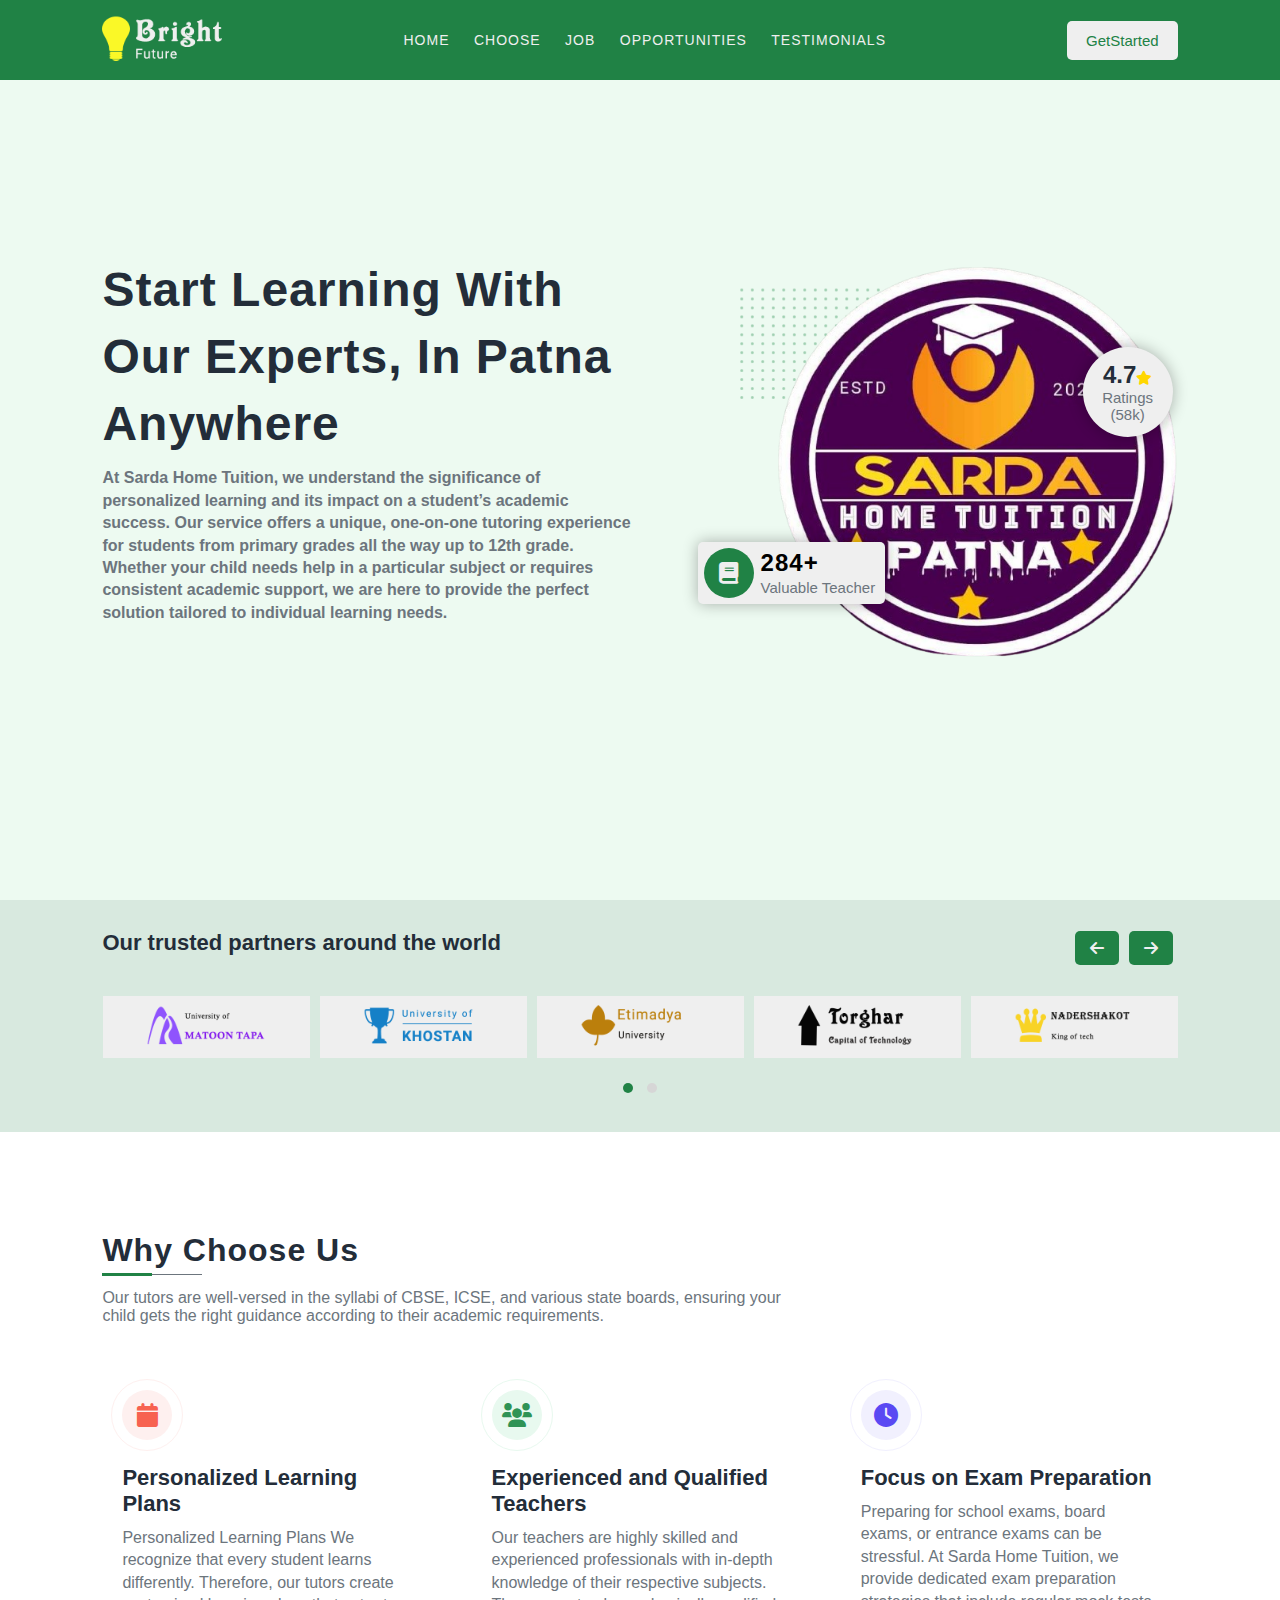
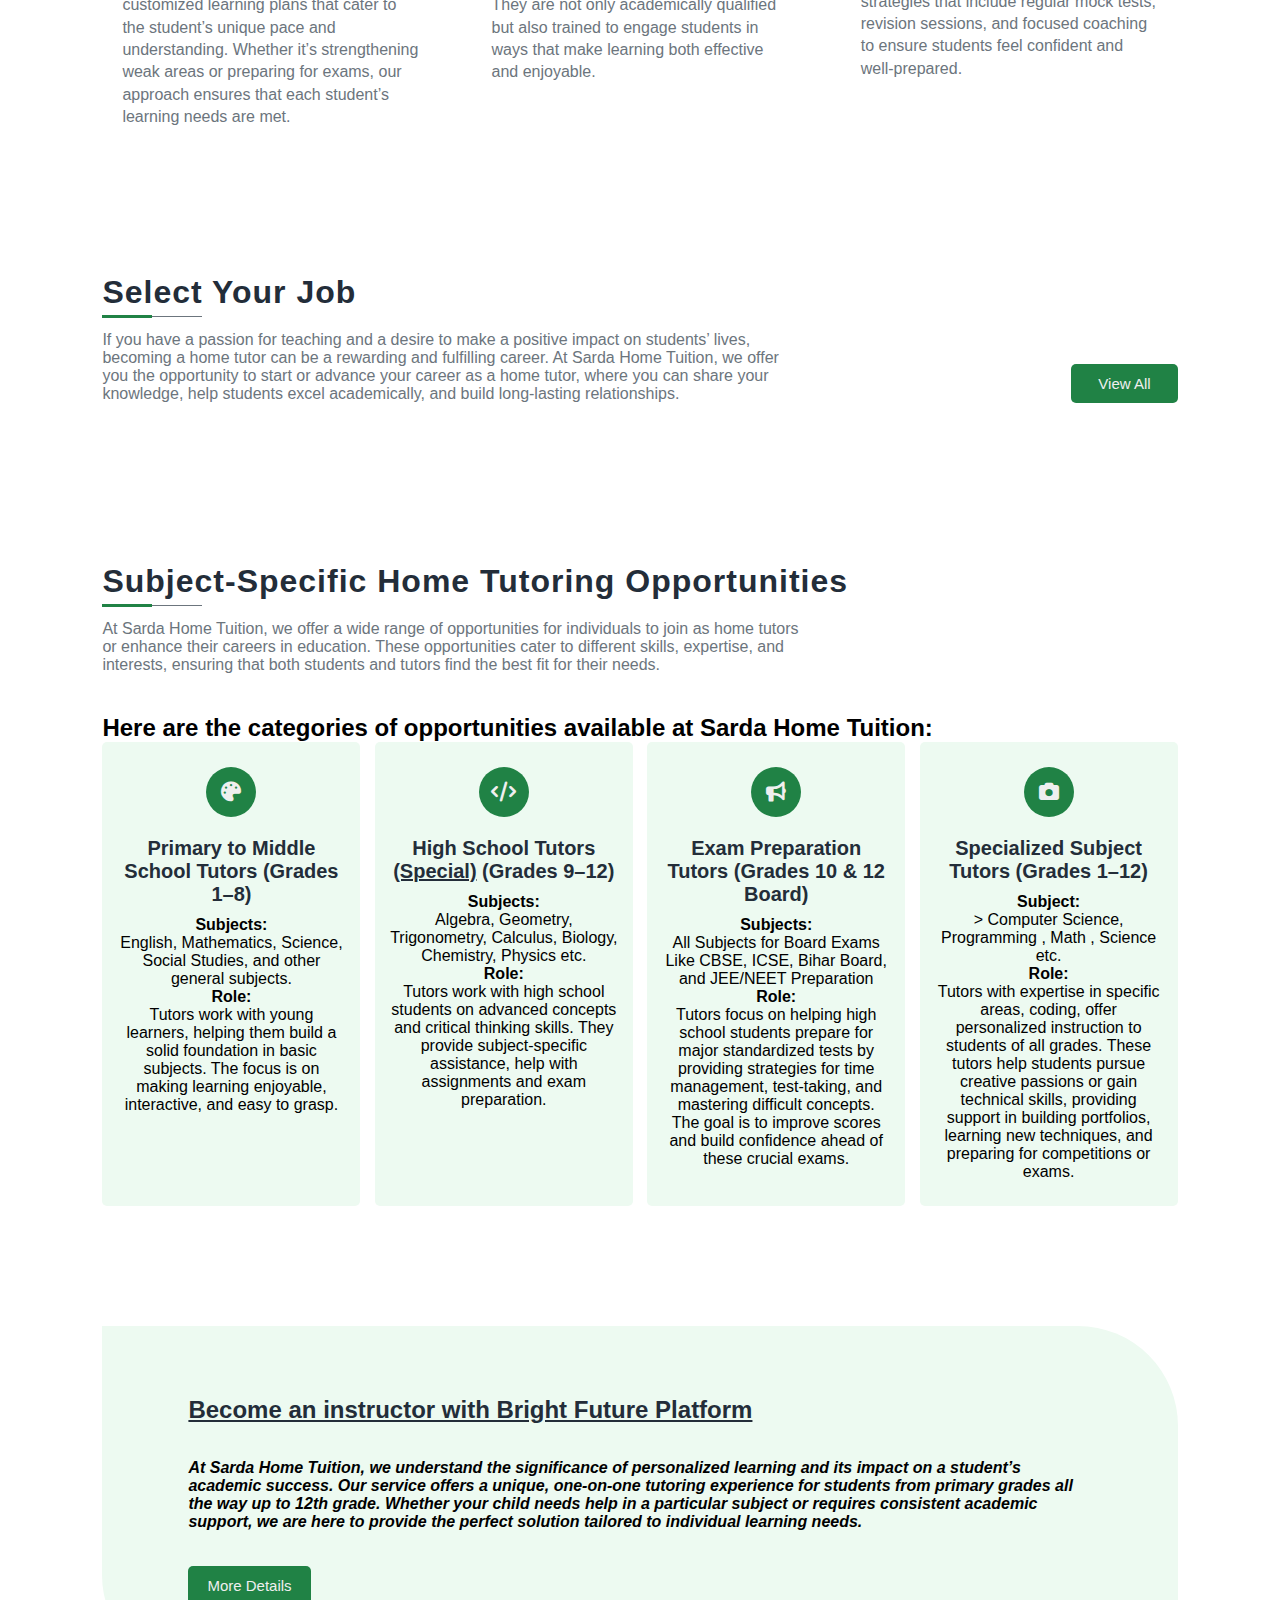
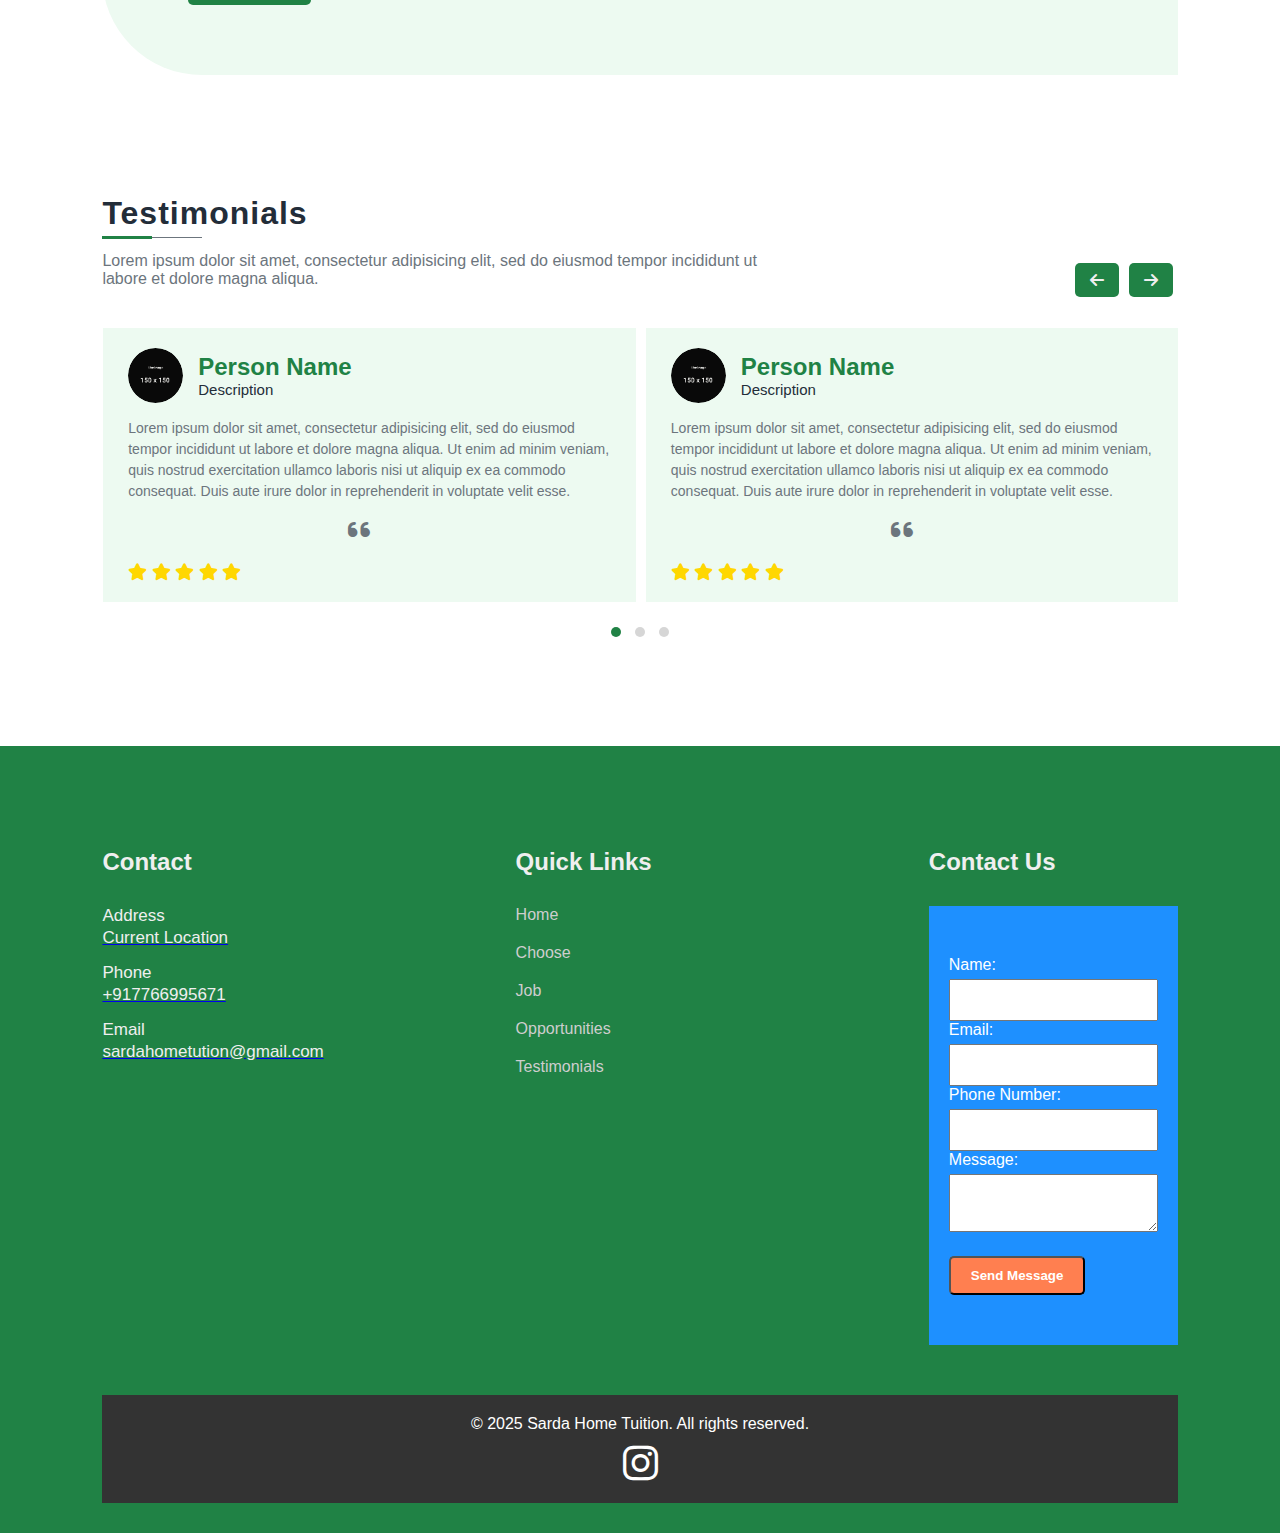
<file: index.html>
<!DOCTYPE html>
<html>

<head>
	<!--  *****   Link To Custom CSS Style Sheet   *****  -->
	<link rel="stylesheet" type="text/css" href="style.css">

	<!--  *****   Link To Font Awsome Icons   *****  -->
	<link rel="stylesheet" href="https://cdnjs.cloudflare.com/ajax/libs/font-awesome/6.1.1/css/all.min.css" />

	<!--  *****   Link To Owl Carousel   *****  -->
	<link rel="stylesheet"
		href="https://cdnjs.cloudflare.com/ajax/libs/OwlCarousel2/2.3.4/assets/owl.carousel.min.css" />

	<link rel="stylesheet"
		href="https://cdnjs.cloudflare.com/ajax/libs/OwlCarousel2/2.3.4/assets/owl.theme.default.min.css" />
	<link rel="stylesheet" href="https://cdnjs.cloudflare.com/ajax/libs/font-awesome/6.0.0-beta3/css/all.min.css">

	<meta name="viewport" content="width=device-width, initial-scale=1, shrink-to-fit=no">
	<title>Sarda Home Tuition</title>
</head>

<body>
	<!--   *** Website Container Starts ***   -->
	<div class="website-container">

		<!--   *** Home Section Starts ***   -->
		<section class="home" id="home">
			<!--   === Main Navbar Starts ===   -->
			<nav class="main-navbar">
				<a href="#" class="logo">
					<img src="images/home/logo.png">
				</a>
				<ul class="nav-list">
					<li><a href="#home">Home</a></li>
					<li><a href="#services">Choose</a></li>
					<li><a href="#courses">Job</a></li>
					<li><a href="#categories">Opportunities</a></li>
					<li><a href="#testimonials">Testimonials</a></li>
				</ul>
				<a href="#" class="get-started-btn-container">
					<button class="get-started-btn btn"
						onclick="window.open('https://forms.gle/4n9iujTdDfTuCave7','_blank')">GetStarted</button>
				</a>

				<div class="menu-btn">
					<span></span>
				</div>
			</nav>
			<!--   === Main Navbar Ends ===   -->
			<!--   === Banner Starts ===   -->
			<div class="banner">

				<div class="banner-desc">
					<h2>Start Learning With Our Experts, In Patna Anywhere</h2>
					<h4>
						<p>At Sarda Home Tuition, we understand the significance of personalized learning and its impact
							on
							a student’s academic success. Our service offers a unique, one-on-one tutoring experience
							for
							students from primary grades all the way up to 12th grade. Whether your child needs help in
							a
							particular subject or requires consistent academic support, we are here to provide the
							perfect
							solution tailored to individual learning needs.</p>
					</h4>
					<!-- <form class="search-bar">
				<input type="search" placeholder="Search Your Course">
				<i class="fa-solid fa-search"></i>
			</form> -->
				</div>

				<div class="banner-img">
					<div class="banner-img-container">
						<img src="images/home/sarda.png">

						<div class="states">
							<div class="total-courses">
								<div class="icon">
									<i class="fa-solid fa-book"></i>
								</div>
								<div class="desc">
									<span>284+</span>
									<span>Valuable Teacher</span>
								</div>
							</div>

							<div class="courses-ratings">
								<span>4.7<i class="fa-solid fa-star"></i></span>
								<span>Ratings (58k)</span>
							</div>
						</div>

						<div class="pattern">
							<img src="images/home/pattern.png">
						</div>

					</div>
				</div>

			</div>
			<!--   === Banner Ends ===   -->
		</section>
		<!--   *** Home Section Ends ***   -->

		<!--   *** Partners Section Starts ***   -->
		<section class="partners">
			<h3>Our trusted partners around the world</h3>
			<div class="owl-carousel owl-theme partners-slider">

				<div class="item brand-item">
					<img src="images/brand-logos/matoontapa.png">
				</div>
				<div class="item brand-item">
					<img src="images/brand-logos/khostan.png">
				</div>
				<div class="item brand-item">
					<img src="images/brand-logos/etimadya.png">
				</div>
				<div class="item brand-item">
					<img src="images/brand-logos/torghar.png">
				</div>
				<div class="item brand-item">
					<img src="images/brand-logos/nadershakot.png">
				</div>
				<div class="item brand-item">
					<img src="images/brand-logos/almarah.png">
				</div>

			</div>
		</section>
		<!--   *** Partners Section Ends ***   -->

		<!--   *** Services Section Starts ***   -->
		<section class="services" id="services">
			<!--   *** Services Header Starts ***   -->
			<header class="section-header">
				<h1>Why Choose Us</h1>
				<p>Our tutors are well-versed in the syllabi of CBSE, ICSE, and various state boards, ensuring your
					child gets the right guidance according to their academic requirements.</p>
			</header>
			<!--   *** Services Header Ends ***   -->
			<!--   *** Services Contents Starts ***   -->
			<div class="services-contents">

				<div class="service-box">
					<div class="service-icon">
						<i class="fa-solid fa-calendar"></i>
					</div>
					<div class="service-desc">
						<h2>Personalized Learning Plans</h2>
						<p>Personalized Learning Plans
							We recognize that every student learns differently. Therefore, our tutors create customized
							learning plans that cater to the student’s unique pace and understanding. Whether it’s
							strengthening weak areas or preparing for exams, our approach ensures that each student’s
							learning needs are met.
						</p>
					</div>
				</div>

				<div class="service-box">
					<div class="service-icon">
						<i class="fa-solid fa-users"></i>
					</div>
					<div class="service-desc">
						<h2>Experienced and Qualified Teachers</h2>
						<p>Our teachers are highly skilled and experienced professionals with in-depth knowledge of
							their respective subjects. They are not only academically qualified but also trained to
							engage students in ways that make learning both effective and enjoyable.</p>
					</div>
				</div>

				<div class="service-box">
					<div class="service-icon">
						<i class="fa-solid fa-clock"></i>
					</div>
					<div class="service-desc">
						<h2>Focus on Exam Preparation</h2>
						<p>
							Preparing for school exams, board exams, or entrance exams can be stressful. At Sarda Home
							Tuition, we provide dedicated exam preparation strategies that include regular mock tests,
							revision sessions, and focused coaching to ensure students feel confident and well-prepared.
						</p>
					</div>
				</div>

			</div>
			<!--   *** Services Contents Ends ***   -->
		</section>
		<!--   *** Services Section Ends ***   -->

		<!--   *** Courses Section Starts ***   -->
		<section class="courses" id="courses">
			<!--   *** Courses Header Starts ***   -->
			<header class="section-header">
				<div class="header-text">
					<h1>Select Your Job </h1>
					<p>If you have a passion for teaching and a desire to make a positive impact on students’ lives,
						becoming a home tutor can be a rewarding and fulfilling career. At Sarda Home Tuition, we offer
						you the opportunity to start or advance your career as a home tutor, where you can share your
						knowledge, help students excel academically, and build long-lasting relationships.</p>
				</div>
				<button class="courses-btn btn"
					onclick="window.open('https://whatsapp.com/channel/0029VaIuaoQId7nGNaufUM3v','_blank')">View
					All</button>
			</header>

			<!--   *** Courses Contents Ends ***   -->
		</section>
		<!--   *** Courses Section Ends ***   -->

		<!--   *** Courses Categories Section Starts ***   -->
		<section class="categories" id="categories">
			<!--   === Categories Section Header Starts ===   -->
			<header class="section-header">
				<h1>Subject-Specific Home Tutoring Opportunities</h1>
				<p>At Sarda Home Tuition, we offer a wide range of opportunities for individuals to join as home tutors
					or enhance their careers in education. These opportunities cater to different skills, expertise, and
					interests, ensuring that both students and tutors find the best fit for their needs.</p>

				<h2>Here are the categories of opportunities available at Sarda Home Tuition:</h2>
			</header>
			<!--   === Categories Section Header Ends ===   -->
			<!--   === Categories Section Contents Starts ===   -->
			<div class="categories-contents">

				<div class="category-item">
					<div class="category-icon">
						<i class="fa-solid fa-palette"></i>
					</div>
					<div class="category-desc">
						<h3>Primary to Middle School Tutors (Grades 1–8)</h3>
						<p>
						<h4>Subjects:</h4> English, Mathematics, Science, Social Studies, and other general subjects.
						<h4>Role:</h4> Tutors work with young learners, helping them build a solid foundation in basic
						subjects. The focus is on making learning enjoyable, interactive, and easy to grasp.</p>
					</div>
				</div>

				<div class="category-item">
					<div class="category-icon">
						<i class="fa-solid fa-code"></i>
					</div>
					<div class="category-desc">
						<h3>High School Tutors <b><u>(Special)</u></b>
							(Grades 9–12)</h3>
						<p>
						<h4>Subjects:</h4> Algebra, Geometry, Trigonometry, Calculus, Biology, Chemistry, Physics etc.
						<h4>Role:</h4> Tutors work with high school students on advanced concepts and critical thinking
						skills. They provide subject-specific assistance, help with assignments and exam preparation.
						</p>
					</div>
				</div>

				<div class="category-item">
					<div class="category-icon">
						<i class="fa-solid fa-bullhorn"></i>
					</div>
					<div class="category-desc">
						<h3>Exam Preparation Tutors (Grades 10 & 12 Board)</h3>
						<p>
						<h4>Subjects: </h4>All Subjects for Board Exams Like CBSE, ICSE, Bihar Board, and JEE/NEET
						Preparation
						<h4>Role:</h4> Tutors focus on helping high school students prepare for major standardized tests
						by providing strategies for time management, test-taking, and mastering difficult concepts. The
						goal is to improve scores and build confidence ahead of these crucial exams.</p>
					</div>
				</div>

				<div class="category-item">
					<div class="category-icon">
						<i class="fa-solid fa-camera"></i>
					</div>
					<div class="category-desc">
						<h3>Specialized Subject Tutors (Grades 1–12)</h3>
						<p>
						<h4>Subject:</h4>> Computer Science, Programming , Math , Science etc.
						<h4>Role:</h4>Tutors with expertise in specific areas, coding, offer personalized instruction to
						students of all grades. These tutors help students pursue creative passions or gain technical
						skills, providing support in building portfolios, learning new techniques, and preparing for
						competitions or exams.</p>
					</div>
				</div>

			</div>
			<!--   === Categories Section Contents Ends ===   -->
		</section>
		<!--   *** Courses Categories Section Ends ***   -->

		<!--   *** Teacher Section Starts ***   -->
		<section class="instructor">
			<div class="instructor-container">
				<h2><u>Become an instructor with Bright Future Platform</u></h2>
				<p>
				<h4><em>At Sarda Home Tuition, we understand the significance of personalized learning and its impact on
						a student’s academic success. Our service offers a unique, one-on-one tutoring experience for
						students from primary grades all the way up to 12th grade. Whether your child needs help in a
						particular subject or requires consistent academic support, we are here to provide the perfect
						solution tailored to individual learning needs.</h4></em></p>
				<button class="teacher-btn btn" onclick="openNewWindow()">More Details</button>

				<script>
					function openNewWindow() {
						window.open('index1.html', '_blank');
					}
				</script>
			</div>
		</section>
		<!--   *** Teacher Section Ends ***   -->

		<!--   *** Testimonials Section Starts ***   -->
		<section class="testimonials" id="testimonials">
			<!--   === Testimonials Section Header Starts ===   -->
			<header class="section-header">
				<h1>Testimonials</h1>
				<p>Lorem ipsum dolor sit amet, consectetur adipisicing elit, sed do eiusmod tempor incididunt ut labore
					et dolore magna aliqua.</p>
			</header>
			<!--   === Testimonials Section Header Ends ===   -->
			<!--   === Testimonials Contents Starts ===   -->
			<div class="owl-carousel owl-theme testimonials-slider">

				<div class="item testimonials-item">
					<div class="profile">
						<div class="profile-image">
							<img src="images/testimonials/student-1.jpg">
						</div>
						<div class="profile-desc">
							<span>Person Name</span>
							<span>Description</span>
						</div>
					</div>
					<p>Lorem ipsum dolor sit amet, consectetur adipisicing elit, sed do eiusmod tempor incididunt ut
						labore et dolore magna aliqua. Ut enim ad minim veniam, quis nostrud exercitation ullamco
						laboris nisi ut aliquip ex ea commodo consequat. Duis aute irure dolor in reprehenderit in
						voluptate velit esse.</p>
					<div class="quote">
						<i class="fa fa-quote-left"></i>
					</div>
					<div class="ratings">
						<i class="fa-solid fa-star"></i>
						<i class="fa-solid fa-star"></i>
						<i class="fa-solid fa-star"></i>
						<i class="fa-solid fa-star"></i>
						<i class="fa-solid fa-star"></i>
					</div>
				</div>

				<div class="item testimonials-item">
					<div class="profile">
						<div class="profile-image">
							<img src="images/testimonials/student-1.jpg">
						</div>
						<div class="profile-desc">
							<span>Person Name</span>
							<span>Description</span>
						</div>
					</div>
					<p>Lorem ipsum dolor sit amet, consectetur adipisicing elit, sed do eiusmod tempor incididunt ut
						labore et dolore magna aliqua. Ut enim ad minim veniam, quis nostrud exercitation ullamco
						laboris nisi ut aliquip ex ea commodo consequat. Duis aute irure dolor in reprehenderit in
						voluptate velit esse.</p>
					<div class="quote">
						<i class="fa fa-quote-left"></i>
					</div>
					<div class="ratings">
						<i class="fa-solid fa-star"></i>
						<i class="fa-solid fa-star"></i>
						<i class="fa-solid fa-star"></i>
						<i class="fa-solid fa-star"></i>
						<i class="fa-solid fa-star"></i>
					</div>
				</div>

				<div class="item testimonials-item">
					<div class="profile">
						<div class="profile-image">
							<img src="images/testimonials/student-1.jpg">
						</div>
						<div class="profile-desc">
							<span>Person Name</span>
							<span>Description</span>
						</div>
					</div>
					<p>Lorem ipsum dolor sit amet, consectetur adipisicing elit, sed do eiusmod tempor incididunt ut
						labore et dolore magna aliqua. Ut enim ad minim veniam, quis nostrud exercitation ullamco
						laboris nisi ut aliquip ex ea commodo consequat. Duis aute irure dolor in reprehenderit in
						voluptate velit esse.</p>
					<div class="quote">
						<i class="fa fa-quote-left"></i>
					</div>
					<div class="ratings">
						<i class="fa-solid fa-star"></i>
						<i class="fa-solid fa-star"></i>
						<i class="fa-solid fa-star"></i>
						<i class="fa-solid fa-star"></i>
						<i class="fa-solid fa-star"></i>
					</div>
				</div>

				<div class="item testimonials-item">
					<div class="profile">
						<div class="profile-image">
							<img src="images/testimonials/student-1.jpg">
						</div>
						<div class="profile-desc">
							<span>Person Name</span>
							<span>Description</span>
						</div>
					</div>
					<p>Lorem ipsum dolor sit amet, consectetur adipisicing elit, sed do eiusmod tempor incididunt ut
						labore et dolore magna aliqua. Ut enim ad minim veniam, quis nostrud exercitation ullamco
						laboris nisi ut aliquip ex ea commodo consequat. Duis aute irure dolor in reprehenderit in
						voluptate velit esse.</p>
					<div class="quote">
						<i class="fa fa-quote-left"></i>
					</div>
					<div class="ratings">
						<i class="fa-solid fa-star"></i>
						<i class="fa-solid fa-star"></i>
						<i class="fa-solid fa-star"></i>
						<i class="fa-solid fa-star"></i>
						<i class="fa-solid fa-star"></i>
					</div>
				</div>

				<div class="item testimonials-item">
					<div class="profile">
						<div class="profile-image">
							<img src="images/testimonials/student-1.jpg">
						</div>
						<div class="profile-desc">
							<span>Person Name</span>
							<span>Description</span>
						</div>
					</div>
					<p>Lorem ipsum dolor sit amet, consectetur adipisicing elit, sed do eiusmod tempor incididunt ut
						labore et dolore magna aliqua. Ut enim ad minim veniam, quis nostrud exercitation ullamco
						laboris nisi ut aliquip ex ea commodo consequat. Duis aute irure dolor in reprehenderit in
						voluptate velit esse.</p>
					<div class="quote">
						<i class="fa fa-quote-left"></i>
					</div>
					<div class="ratings">
						<i class="fa-solid fa-star"></i>
						<i class="fa-solid fa-star"></i>
						<i class="fa-solid fa-star"></i>
						<i class="fa-solid fa-star"></i>
						<i class="fa-solid fa-star"></i>
					</div>
				</div>

			</div>
			<!--   === Testimonials Contents Ends ===   -->
		</section>
		<!--   *** Testimonials Section Ends ***   -->

		<!--   *** Footer Section Starts ***   -->
		<section class="footer" id="footer">

			<!--   === Footer Contents Starts ===   -->
			<div class="footer-contents">



				<div class="footer-col footer-col-2">
					<div class="col-title">
						<h3>Contact</h3>
					</div>
					<div class="col-contents">
						<div class="contact-row">
							<span>Address</span>
							<a href="https://maps.app.goo.gl/PK4AvSPCQVfqhjH97" target="_blank">
								<span>Current Location</span>
							</a>
						</div>

						<div class="contact-row">
							<span>Phone</span>
							<a href="tel:917766995671">
								<span>+917766995671</span>
							</a>
						</div>


						<div class="contact-row">
							<span>Email</span>
							<a href="mailto:sardahometution@gmail.com">
								<span>sardahometution@gmail.com</span>
							</a>
						</div>

					</div>
				</div>

				<div class="footer-col footer-col-3">
					<div class="col-title">
						<h3>Quick Links</h3>
					</div>
					<div class="col-contents">
						<a href="#">Home</a>
						<a href="#">Choose</a>
						<a href="#">Job</a>
						<a href="#">Opportunities</a>
						<a href="#">Testimonials</a>
					</div>
				</div>

				<div class="footer-col footer-col-4">
					<div class="col-title">
						<h3>Contact Us</h3>
					</div>
					<section id="contact" class="contact">
						<div class="container">
							<form id="contact-form">
								<label for="name">Name:</label>
								<input type="text" id="name" name="name" required>

								<label for="email">Email:</label>
								<input type="email" id="email" name="email" required>

								<label for="number">Phone Number:</label>
								<input type="number" id="number" name="number" required>

								<label for="message">Message:</label>
								<textarea id="message" name="message" required></textarea>

								<button type="submit" class="cta-btn">Send Message</button>
							</form>
							<p id="response-message"></p>

						</div>
					</section>

					<!-- Include EmailJS SDK -->
					<script type="text/javascript" src="https://cdn.emailjs.com/dist/email.min.js"></script>

					<!-- Include the JavaScript file -->
					<!-- <script src="form-submit.js"></script> -->
				</div>

			</div>



			<!--   *** Link To JQuery ***   -->
			<script src="https://cdnjs.cloudflare.com/ajax/libs/jquery/3.7.0/jquery.min.js"></script>

			<!--   *** Link To Owl Carousel ***   -->
			<script src="https://cdnjs.cloudflare.com/ajax/libs/OwlCarousel2/2.3.4/owl.carousel.min.js"></script>

			<!--   *** Link To Curstom Script File ***   -->
			<script type="text/javascript" src="script.js"></script>

			<footer>
				<div class="container">
					<p>&copy; 2025 Sarda Home Tuition. All rights reserved.</p>
					<div class="social-links">


						<!-- Instagram Icon Link -->
						<a href="https://www.instagram.com/sarda_.tutor?igsh=MWM3eTV6aDI0cTcxaA==" target="_blank">
							<i class="fab fa-instagram" style="font-size: 40px;"></i>
						</a>


					</div>
				</div>
			</footer>
</body>

</html>
</file>
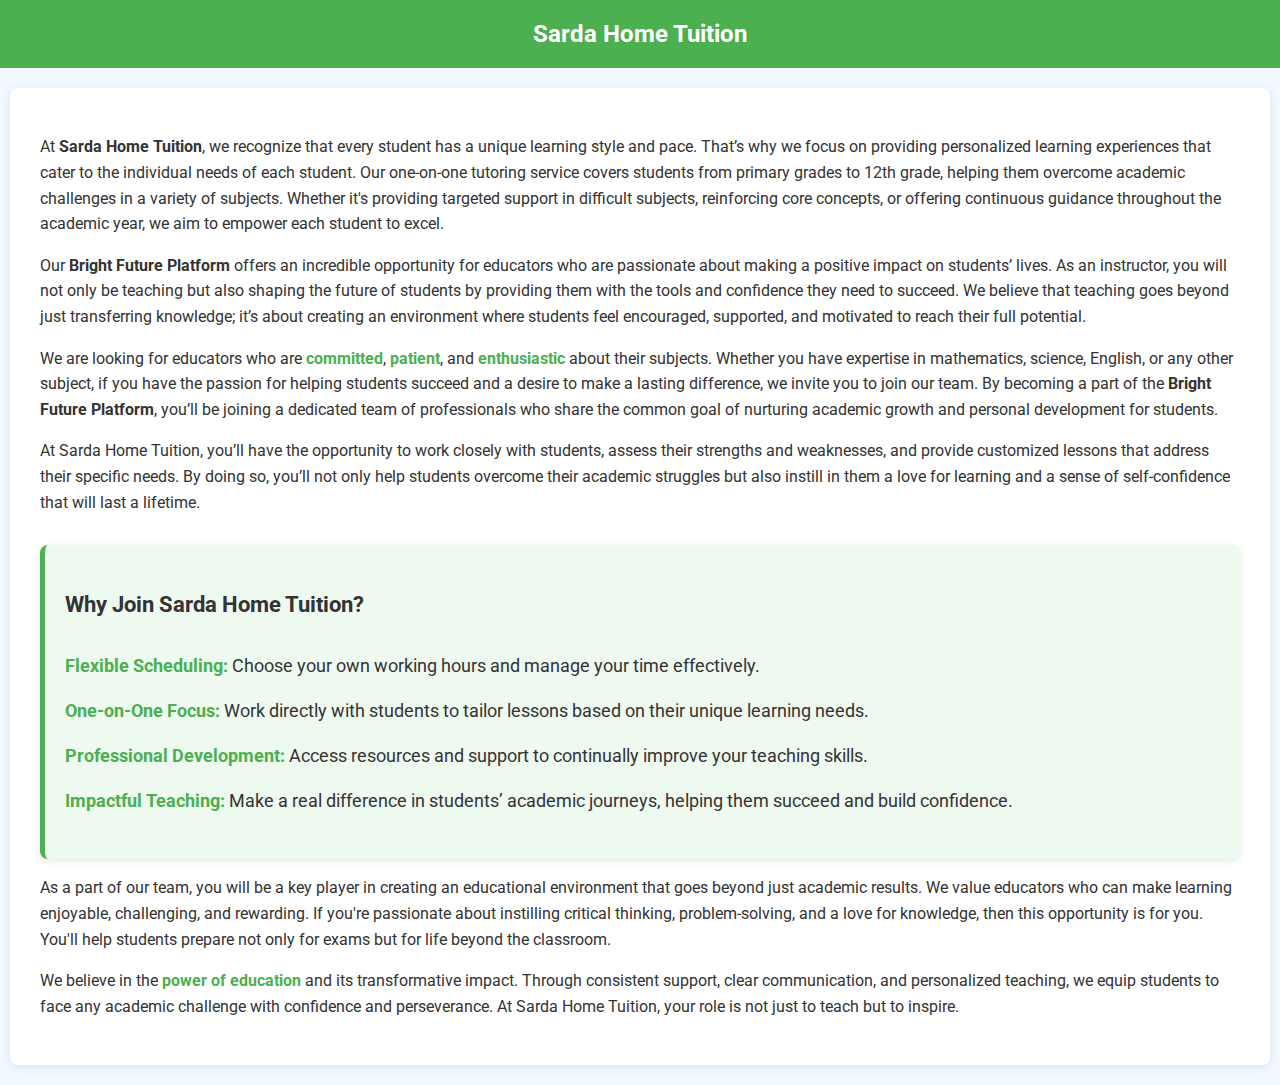
<file: index1.html>
<!DOCTYPE html>
<html lang="en">
<head>
    <meta charset="UTF-8">
    <meta name="viewport" content="width=device-width, initial-scale=1.0">
    <title>More Details</title>
    <link href="https://fonts.googleapis.com/css2?family=Roboto:wght@400;700&family=Open+Sans:wght@300;600&display=swap" rel="stylesheet">
    <style>
        body {
            font-family: 'Roboto', sans-serif;
            background-color: #f1f8ff;
            margin: 0;
            padding: 0;
            color: #333;
            line-height: 1.6;
        }

        /* Header section with logo */
        header {
            background-color: #4CAF50;
            color: white;
            padding: 15px 0;
            text-align: center;
            font-size: 24px;
            font-weight: 700;
        }

        header img {
            width: 50px;
            vertical-align: middle;
            margin-right: 10px;
        }

        /* Button styling */
        .teacher-btn {
            padding: 12px 24px;
            background-color: #4CAF50;
            color: white;
            border: none;
            cursor: pointer;
            font-size: 18px;
            border-radius: 5px;
            transition: background-color 0.3s ease;
            margin: 20px 0;
            display: block;
            width: 200px;
            margin-left: auto;
            margin-right: auto;
        }

        .teacher-btn:hover {
            background-color: #45a049;
        }

        /* Content section styling */
        .content-section {
            max-width: 1200px;
            margin: 20px auto;
            padding: 30px;
            background-color: white;
            border-radius: 8px;
            box-shadow: 0 2px 10px rgba(0, 0, 0, 0.1);
            animation: fadeIn 1s ease;
        }

        /* Text highlights */
        .highlight {
            font-weight: bold;
            color: #4CAF50;
        }

        /* Additional Information (Card style) */
        .additional-info {
            background-color: #eef9f0;
            padding: 20px;
            border-left: 5px solid #4CAF50;
            margin-top: 30px;
            box-shadow: 0 2px 6px rgba(0, 0, 0, 0.1);
            border-radius: 8px;
        }

        .additional-info h3 {
            font-size: 22px;
            font-weight: 700;
            color: #333;
        }

        .additional-info ul {
            list-style-type: none;
            padding: 0;
        }

        .additional-info li {
            font-size: 18px;
            padding: 8px 0;
        }

        /* Smooth fade-in animation */
        @keyframes fadeIn {
            from {
                opacity: 0;
            }
            to {
                opacity: 1;
            }
        }

        /* Mobile responsiveness */
        @media (max-width: 768px) {
            .teacher-btn {
                width: 150px;
            }

            .content-section {
                padding: 20px;
            }
        }
    </style>
</head>
<body>

    <!-- Header Section with Logo and Title -->
    <header>
        
        Sarda Home Tuition
    </header>

    

    <!-- Content Section (Initially Hidden) -->
    <div id="details" class="content-section">
        <p>At <strong>Sarda Home Tuition</strong>, we recognize that every student has a unique learning style and pace. That’s why we focus on providing personalized learning experiences that cater to the individual needs of each student. Our one-on-one tutoring service covers students from primary grades to 12th grade, helping them overcome academic challenges in a variety of subjects. Whether it's providing targeted support in difficult subjects, reinforcing core concepts, or offering continuous guidance throughout the academic year, we aim to empower each student to excel.</p>
        
        <p>Our <strong>Bright Future Platform</strong> offers an incredible opportunity for educators who are passionate about making a positive impact on students’ lives. As an instructor, you will not only be teaching but also shaping the future of students by providing them with the tools and confidence they need to succeed. We believe that teaching goes beyond just transferring knowledge; it’s about creating an environment where students feel encouraged, supported, and motivated to reach their full potential.</p>

        <p>We are looking for educators who are <span class="highlight">committed</span>, <span class="highlight">patient</span>, and <span class="highlight">enthusiastic</span> about their subjects. Whether you have expertise in mathematics, science, English, or any other subject, if you have the passion for helping students succeed and a desire to make a lasting difference, we invite you to join our team. By becoming a part of the <strong>Bright Future Platform</strong>, you’ll be joining a dedicated team of professionals who share the common goal of nurturing academic growth and personal development for students.</p>

        <p>At Sarda Home Tuition, you’ll have the opportunity to work closely with students, assess their strengths and weaknesses, and provide customized lessons that address their specific needs. By doing so, you’ll not only help students overcome their academic struggles but also instill in them a love for learning and a sense of self-confidence that will last a lifetime.</p>

        <!-- Additional Information Section (Card Style) -->
        <div class="additional-info">
            <h3>Why Join Sarda Home Tuition?</h3>
            <ul>
                <li><span class="highlight">Flexible Scheduling:</span> Choose your own working hours and manage your time effectively.</li>
                <li><span class="highlight">One-on-One Focus:</span> Work directly with students to tailor lessons based on their unique learning needs.</li>
                <li><span class="highlight">Professional Development:</span> Access resources and support to continually improve your teaching skills.</li>
                <li><span class="highlight">Impactful Teaching:</span> Make a real difference in students’ academic journeys, helping them succeed and build confidence.</li>
            </ul>
        </div>

        <p>As a part of our team, you will be a key player in creating an educational environment that goes beyond just academic results. We value educators who can make learning enjoyable, challenging, and rewarding. If you're passionate about instilling critical thinking, problem-solving, and a love for knowledge, then this opportunity is for you. You'll help students prepare not only for exams but for life beyond the classroom.</p>

        <p>We believe in the <span class="highlight">power of education</span> and its transformative impact. Through consistent support, clear communication, and personalized teaching, we equip students to face any academic challenge with confidence and perseverance. At Sarda Home Tuition, your role is not just to teach but to inspire.</p>
    </div>

    
    

</body>
</html>
</file>
<file: style.css>
*{
	margin: 0;
	padding: 0;
	box-sizing: border-box;
	font-family: 'Roboto', sans-serif;
}
html{
	scroll-behavior: smooth;
	
	/* Variables For Storing Colors */
	--primary-clr: #208245;
	--primary-medium-clr: #d8e9df;
	--primary-light-clr: #edfaf1;
	--bg-clr-1: #ffffff;
	--dark-heading-clr: #232d39;
	--dark-text-clr: #6c757d;
	--light-heading-clr: #efefef;
	--light-text-clr: #cecece;
}
/*   === Global Styling Starts ===   */
button.btn{
	padding: 10px 18px;
	background-color: var(--primary-clr);
	color: var(--light-heading-clr);
	font-size: 15px;
	border: 1px solid transparent;
	border-radius: 5px;
	cursor: pointer;
	transition: all 0.3s;
}
button.btn:hover{
	background-color: var(--light-heading-clr);
	color: var(--primary-clr);
	border: 1px solid var(--primary-clr);
}
.section-header h1{
	position: relative;
	font-size: 32px;
	letter-spacing: 1px;
	color: var(--dark-heading-clr);
	margin-bottom: 20px;
}
.section-header h1::before{
	position: absolute;
	content: '';
	width: 100px;
	height: 1px;
	left: 0;
	top: calc(100% + 5px);
	background-color: var(--dark-text-clr);
}
.section-header h1::after{
	position: absolute;
	content: '';
	width: 50px;
	height: 3px;
	left: 0;
	top: calc(100% + 4px);
	background-color: var(--primary-clr);
}
.section-header p{
	color: var(--dark-text-clr);
	margin-bottom: 40px;
	max-width: 700px;
}
/*   === Global Styling Ends ===   */
body{
	width: 100%;
	min-height: 100vh;
}
.website-container{
	width: 100%;
	max-width: 1400px;
	min-height: 100vh;
	margin: 0px auto;
}
/*   === Home Section Styling Starts ===   */
section.home{
	position: relative;
	width: 100%;
	min-height: 100vh;
	background-color: var(--primary-light-clr);
}
.home .main-navbar{
	position: absolute;
	width: 100%;
	max-width: 1400px;
	height: 12vh;
	max-height: 80px;
	background-color: var(--primary-clr);
	padding: 0px 8%;
	margin: 0px auto;
	display: flex;
	justify-content: space-between;
	align-items: center;
	z-index: 100;
}
.home.active .main-navbar{
	position: fixed;
	top: 0;
	margin: 0px auto;
	box-shadow: 0px 2px 10px rgba(0,0,0,0.25);
	animation: showMenu 0.6s ease-in;
}
@keyframes showMenu{
	from{
		transform: translateY(-100px);
	}
	to{
		transform: translateY(0px);
	}
}
.main-navbar .logo{
	text-decoration: none;
}
.main-navbar .logo img{
	width: 120px;
	height: auto;
}
.main-navbar .nav-list{
	list-style: none;
}
.main-navbar .nav-list li{
	display: inline-block;
	margin: 0px 10px;
}
.main-navbar .nav-list li a{
	position: relative;
	color: var(--light-heading-clr);
	font-weight: 500;
	font-size: 14px;
	text-transform: uppercase;
	text-decoration: none;
	letter-spacing: 1px;
}
.main-navbar .nav-list li a::after{
	position: absolute;
	content: '';
	width: 100%;
	height: 2px;
	background-color: var(--light-heading-clr);
	left: 0;
	top: calc(100% + 2px);
	transition: all 0.3s;
	transform: scaleX(0);
}
.main-navbar .nav-list li a:hover::after{
	transform: scaleX(1);
}
.main-navbar .get-started-btn{
	background-color: var(--light-heading-clr);
	color: var(--primary-clr);
}
.main-navbar .get-started-btn:hover{
	background-color: var(--primary-clr);
	color: var(--light-heading-clr);
	border: 1px solid var(--light-heading-clr);
}
.main-navbar .menu-btn{
	min-width: 30px;
	width: 30px;
	height: 30px;
	display: flex;
	justify-content: flex-start;
	align-items: center;
	cursor: pointer;
	display: none;
}
.main-navbar .menu-btn span{
	position: relative;
	display: block;
	width: 100%;
	height: 2px;
	background-color: var(--light-heading-clr);
	border-radius: 5px;
	transition: all 0.4s;
}
.main-navbar .menu-btn span::before,
.main-navbar .menu-btn span::after{
	position: absolute;
	content: '';
	top: 0;
	left: 0;
	width: 80%;
	height: 100%;
	background-color: var(--light-heading-clr);
	transition: all 0.4s;
}
.main-navbar .menu-btn span::before{
	transform: translateY(-9px);
}
.main-navbar .menu-btn span::after{
	transform: translateY(9px);
}
.home .banner{
	width: 100%;
	min-height: 100vh;
	padding: 100px 8% 70px;
	display: flex;
	justify-content: space-between;
	align-items: center;
}
.home .banner .banner-desc{
	position: relative;
	flex-basis: 50%;
	max-width: 700px;
	z-index: 2;
}
.banner .banner-desc h2{
	font-size: 48px;
	color: var(--dark-heading-clr);
	letter-spacing: 1px;
	line-height: 1.4;
	margin-bottom: 10px;
}
.banner .banner-desc p{
	color: var(--dark-text-clr);
	line-height: 1.4;
	margin-bottom: 50px;
}
.banner .banner-desc .search-bar{
	position: relative;
	width: 400px;
	height: 50px;
	display: flex;
	align-items: center;
	overflow: hidden;
}
.banner-desc .search-bar input{
	width: 100%;
	height: 100%;
	padding: 0px 60px 0px 10px;
	font-size: 17px;
	letter-spacing: 1px;
	background-color: var(--primary-light-clr);
	color: var(--dark-text-clr);
	border: 2px solid #c1dbcc;
	border-radius: 5px;
	outline-color: var(--primary-clr);
}
.banner-desc .search-bar i{
	position: absolute;
	height: 100%;
	width: 50px;
	background-color: var(--primary-clr);
	right: 0;
	color: var(--light-heading-clr);
	border-radius: 0px 5px 5px 0px;
	display: flex;
	justify-content: center;
	align-items: center;
	cursor: pointer;
}
.home .banner .banner-img{
	position: relative;
	flex-basis: 50%;
	display: flex;
	justify-content: flex-end;
	z-index: 1;
}
.banner-img .banner-img-container{
	position: relative;
	width: 400px;
	z-index: 2;
}
.banner-img .banner-img-container img{
	width: 100%;
	height: auto;
}
.banner-img .banner-img-container .states{
	position: absolute;
	width: 100%;
	height: 100%;
	top: 0;
	left: 0;
}
.banner-img-container .states .total-courses{
	position: absolute;
	padding: 6px 10px 6px 6px;
	background-color: var(--light-heading-clr);
	border-radius: 5px;
	bottom: 15%;
	left: -80px;
	display: flex;
	align-items: center;
	box-shadow: 0px 0px 15px 0px rgba(0,0,0,0.3);
}
.states .total-courses .icon{
	width: 50px;
	height: 50px;
	border-radius: 50%;
	display: flex;
	justify-content: center;
	align-items: center;
	background-color: var(--primary-clr);
	margin-right: 7px;
}
.states .total-courses .icon i{
	font-size: 22px;
	color: var(--light-heading-clr);
}
.states .total-courses .desc{
	display: flex;
	flex-direction: column;
}
.states .total-courses .desc span:nth-child(1){
	font-size: 24px;
	font-weight: 600;
	letter-spacing: 1px;
	margin-bottom: 2px;
}
.states .total-courses .desc span:nth-child(2){
	font-size: 15px;
	color: var(--dark-text-clr);
}
.banner-img-container .states .courses-ratings{
	position: absolute;
	width: 90px;
	height: 90px;
	padding: 10px;
	border-radius: 50%;
	background-color: var(--light-heading-clr);
	display: flex;
	flex-direction: column;
	justify-content: center;
	align-items: center;
	top: 80px;
	right: 5px;
	box-shadow: 0px 0px 15px 0px rgba(0,0,0,0.3);
}
.states .courses-ratings span:nth-child(1){
	color: var(--dark-heading-clr);
	font-size: 24px;
	font-weight: 600;
	text-align: center;
}
.states .courses-ratings span:nth-child(1) i{
	color: gold;
	font-size: 14px;
}
.states .courses-ratings span:nth-child(2){
	color: var(--dark-text-clr);
	font-size: 15px;
	text-align: center;
}
.banner-img .banner-img-container .pattern{
	position: absolute;
	top: 20px;
	left: -40px;
	z-index: -1;
}
.banner-img-container .pattern img{
	width: 150px;
	height: auto;
	opacity: 0.4;
}
/*   === Home Section Styling Ends ===   */

/*   === Partners Section Styling Starts ===   */
section.partners{
	width: 100%;
	padding: 30px 8%;
	background-color: var(--primary-medium-clr);
}
.partners h3{
	margin-bottom: 40px;
	color: var(--dark-heading-clr);
	font-size: 22px;
}
.partners .partners-slider .brand-item{
	text-align: center;
	background-color: var(--light-heading-clr);
	padding: 5px;
}
.partners .partners-slider .brand-item img{
	width: 120px;
	display: inline-block;
}
.owl-carousel .owl-nav{
	position: absolute;
	right: 0;
	top: -80px;
}
.owl-carousel .owl-nav button{
	border-radius: 5px !important;
}
.owl-carousel .owl-nav .owl-prev i,
.owl-carousel .owl-nav .owl-next i{
	padding: 8px 14px !important;
	border-radius: 5px;
	font-size: 16px !important;
	background-color: var(--primary-clr) !important;
	color: var(--light-heading-clr);
	border: 1px solid transparent;
	cursor: pointer;
	transition: 0.3s;
}
.owl-carousel .owl-nav .owl-prev i:hover,
.owl-carousel .owl-nav .owl-next i:hover{
	background-color: var(--light-heading-clr) !important;
	color: var(--primary-clr);
	border: 1px solid var(--primary-clr);
}
.owl-carousel .owl-dots{
	margin-top: 20px;
}
.owl-carousel .owl-dots .owl-dot span{
	padding: 4px !important;
}
.owl-carousel .owl-dots .owl-dot.active span{
	background-color: var(--primary-clr) !important;
}
/*   === Partners Section Styling Ends ===   */

/*   === Services Section Styling Starts ===   */
section.services{
	width: 100%;
	padding: 100px 8% 20px;
}
.services .services-contents{
	width: 100%;
	display: flex;
	justify-content: space-between;
	flex-wrap: wrap;
}
.services-contents .service-box{
	flex-basis: calc(calc(100% / 3) - 2%);
	padding: 25px 20px;
	cursor: pointer;
	transition: all 0.3s;
}
.services-contents .service-box:hover{
	box-shadow: 0px 0px 15px rgba(0,0,0,0.1);
}
.service-box .service-icon{
	width: 50px;
	height: 50px;
	display: flex;
	justify-content: center;
	align-items: center;
	border-radius: 50%;
	background-color: var(--primary-clr);
	outline: 1px solid var(--primary-medium-clr);
	outline-offset: 10px;
}
.service-box .service-icon i{
	font-size: 24px;
	color: var(--light-heading-clr);
}
.service-box .service-desc{
	margin-top: 25px;
}
.service-box .service-desc h2{
	margin-bottom: 10px;
	color: var(--dark-heading-clr);
	font-size: 22px;
}
.service-box .service-desc p{
	line-height: 1.4;
	color: var(--dark-text-clr);
}
.service-box:nth-child(1) .service-icon{
	background-color: #fef0ef;
	outline-color: #fef0ef;
}
.service-box:nth-child(1) .service-icon i{
	color: #f76250;
}
.service-box:nth-child(2) .service-icon{
	background-color: #e8f9ef;
	outline-color: #e8f9ef;
}
.service-box:nth-child(2) .service-icon i{
	color: #2f9355;
}
.service-box:nth-child(3) .service-icon{
	background-color: #f1f0fe;
	outline-color: #f1f0fe;
}
.service-box:nth-child(3) .service-icon i{
	color: #5a49f3;
}
/*   === Services Section Styling Ends ===   */

/*   === Courses Section Styling Starts ===   */
section.courses{
	width: 100%;
	padding: 100px 8% 20px;
}
.courses .section-header{
	position: relative;
	display: flex;
	justify-content: space-between;
}
.courses .section-header .courses-btn{
	position: absolute;
	right: 0;
	bottom: 40px;
	padding: 10px 26px;
}
.courses .course-contents{
	display: flex;
	justify-content: space-between;
	flex-wrap: wrap;
}
.courses .course-contents .course-card{
	flex-basis: calc(calc(100% / 3) - 1.2%);
	border: 1px solid #eee;
	padding: 10px;
	border-radius: 5px;
	margin-bottom: 20px;
	cursor: pointer;
	transition: all 0.3s;
}
.courses .course-contents .course-card:hover{
	box-shadow: 0px 0px 15px rgba(0,0,0,0.1);
}
.course-contents .course-card img{
	width: 100%;
	height: 250px;
	object-fit: cover;
	border-radius: 5px;
}
.course-contents .course-card .category{
	position: relative;
	display: flex;
	justify-content: space-between;
	padding: 10px 0px;
}
.course-card .category img{
	position: absolute;
	width: 50px;
	height: 50px;
	object-fit: cover;
	border-radius: 50%;
	right: 15px;
	top: -50%;
	outline: 1px solid var(--primary-clr);
	outline-offset: 3px;
}
.course-card .category .subject{
	padding: 8px 10px;
	background-color: var(--primary-light-clr);
	border-radius: 5px;
}
.course-card .category .subject h3{
	font-size: 18px;
	font-weight: 500;
	color: var(--primary-clr);
}
.course-card .course-title{
	font-size: 20px;
	color: var(--dark-heading-clr);
}
.course-card .course-desc{
	margin: 20px 0px;
	display: flex;
	justify-content: space-between;
}
.course-card .course-desc span{
	font-size: 14px;
	font-weight: 500;
	color: var(--dark-text-clr);
}
.course-card .course-desc span i{
	color: var(--primary-clr);
}
.course-card .course-ratings{
	padding: 15px 0px 0px;
	display: flex;
	justify-content: space-between;
	border-top: 1px solid #ccc;
}
.course-card .course-ratings span{
	color: var(--primary-clr);
	font-size: 18px;
	font-weight: bold;
}
.course-card .course-ratings span:nth-child(1) i{
	color: gold;
	font-size: 14px;
}
.course-card .course-ratings span b{
	font-size: 24px;
}
/*   === Courses Section Styling Ends ===   */

/*   === Courses Categories Section Styling Starts ===   */
section.categories{
	width: 100%;
	padding: 100px 8% 20px;
}
.categories .categories-contents{
	display: flex;
	justify-content: space-between;
	flex-wrap: wrap;
}
.categories-contents .category-item{
	flex-basis: calc(calc(100% / 4) - 1%);
	background-color: var(--primary-light-clr);
	padding: 25px 15px;
	border-radius: 5px;
	display: flex;
	flex-direction: column;
	align-items: center;
	cursor: pointer;
	transition: all 0.3s;
}
.categories-contents .category-item:hover{
	box-shadow: 0px 0px 10px rgba(32, 130, 69, 0.2);
	transform: translateY(-3px);
}
.category-item .category-icon{
	width: 50px;
	height: 50px;
	border-radius: 50%;
	display: flex;
	justify-content: center;
	align-items: center;
	background-color: var(--primary-clr);
}
.category-item .category-icon i{
	color: var(--light-heading-clr);
	font-size: 20px;
}
.category-item .category-desc{
	margin-top: 20px;
	text-align: center;
}
.category-item .category-desc h3{
	color: var(--dark-heading-clr);
	font-size: 20px;
	margin-bottom: 10px;
}
.category-item .category-desc p{
	color: var(--dark-text-clr);
	font-size: 15px;
	line-height: 1.4;
}
/*   === Courses Categories Section Styling Ends ===   */

/*   === Teacher Section Styling Starts ===   */
section.instructor{
	width: 100%;
	padding: 100px 8% 20px;
}
.instructor .instructor-container{
	width: 100%;
	padding: 70px 8%;
	background-color: var(--primary-light-clr);
	border-radius: 0px 100px 0px 100px;
}
.instructor-container h2{
	font-size: 24px;
	color: var(--dark-heading-clr);
}
.instructor-container p{
	margin: 20px 0px 35px;
	color: var(--dark-text-clr);
}
/*   === Teacher Section Styling Ends ===   */

/*   === Testimonials Section Styling Starts ===   */
section.testimonials{
	width: 100%;
	padding: 100px 8%;
}
.testimonials .section-header{
	width: 70%;
	max-width: 700px;
}
.testimonials-slider .testimonials-item{
	position: relative;
	padding: 20px 25px;
	background-color: var(--primary-light-clr);
}
.testimonials-item .profile{
	display: flex;
	align-items: center;
}
.testimonials-item .profile .profile-image{
	width: 55px;
	height: 55px;
	border-radius: 50%;
	overflow: hidden;
	margin-right: 15px;
}
.testimonials-item .profile .profile-image img{
	width: 100%;
	height: 100%;
	border-radius: 50%;
	object-fit: cover;
}
.testimonials-item .profile .profile-desc{
	display: flex;
	flex-direction: column;
}
.profile .profile-desc span:nth-child(1){
	font-size: 24px;
	font-weight: bold;
	color: var(--primary-clr);
}
.profile .profile-desc span:nth-child(2){
	font-size: 15px;
	color: var(--dark-heading-clr);
}
.testimonials-item > p{
	margin: 15px 0px;
	font-size: 14px;
	line-height: 1.5;
	color: var(--dark-text-clr);
}
.testimonials-item .quote{
	text-align: center;
}
.testimonials-item .quote i{
	font-size: 25px;
	color: var(--dark-text-clr);
	margin-right: 20px;
}
.testimonials-item .ratings{
	margin-top: 20px;
}
.testimonials-item .ratings i{
	font-size: 17px;
	color: gold;
	cursor: pointer;
}
/*   === Testimonials Section Styling Ends ===   */

/*   === Footer Section Styling Starts ===   */
section.footer{
	width: 100%;
	padding: 70px 8% 30px;
	background-color: var(--primary-clr);
}
.footer .footer-contents{
	width: 100%;
	display: flex;
	justify-content: space-between;
	flex-wrap: wrap;
	margin-bottom: 50px;
}
.footer-contents .footer-col{
	flex-basis: calc(calc(100% / 4) - 20px);
}
.footer-contents .footer-col .col-title{
	min-height: 60px;
	display: flex;
	align-items: flex-end;
	margin-bottom: 30px;
}
.footer-col .col-title h3{
	font-size: 24px;
	color: var(--light-heading-clr);
}
.footer-col .col-contents{
	display: flex;
	flex-direction: column;
}
.footer-col-1 .col-title img{
	width: 120px;
}
.footer-col-1 .col-contents p{
	color: var(--light-text-clr);
	font-size: 15px;
	line-height: 1.3;
	margin-bottom: 15px;
}
.footer-col-2 .col-contents .contact-row{
	margin-bottom: 15px;
	display: flex;
	flex-direction: column;
}
.footer-col-2 .col-contents .contact-row span{
	color: var(--light-text-clr);
	font-size: 16px;
}
.footer-col-2 .col-contents .contact-row span:nth-child(1){
	color: var(--light-heading-clr);
	font-size: 17px;
	font-weight: 500;
	margin-bottom: 2px;
}
.footer-col-3 .col-contents a{
	text-decoration: none;
	color: var(--light-text-clr);
	margin-bottom: 20px;
	align-self: flex-start;
	transition: all 0.3s;
}
.footer-col-3 .col-contents a:hover{
	letter-spacing: 2px;
}
.footer-col-4 .col-contents input{
	width: 100%;
	padding: 15px;
	background-color: var(--light-heading-clr);
	color: var(--dark-text-clr);
	border: none;
	border-radius: 5px;
}
.footer-col-4 .col-contents .newsletter-btn{
	background-color: var(--light-heading-clr);
	color: var(--primary-clr);
	margin-top: 20px;
}
.footer-col-4 .col-contents .newsletter-btn:hover{
	background-color: transparent;
	color: var(--light-heading-clr);
	border: 1px solid var(--light-heading-clr);
}
.footer .copy-rights{
	padding: 30px 0px 0px;
	border-top: 1px solid var(--light-text-clr);
	text-align: center;
}
.footer .copy-rights p{
	color: var(--primary-light-clr);
}
.footer .copy-rights p b{
	color: yellow;
}
/*   === Footer Section Styling Ends ===   */





/*   === Media Query Starts ===   */
@media(max-width: 968px){
	/* Home Section */
	.main-navbar .menu-btn{
		display: flex;
		margin-left: 40px;
		z-index: 101;
	}
	.main-navbar .menu-btn.active span,
	.main-navbar .menu-btn.active span::before,
	.main-navbar .menu-btn.active span::after{
		width: 100%;
	}
	.main-navbar .menu-btn.active span::before{
		transform: rotate(45deg) translateY(0px);
	}
	.main-navbar .menu-btn.active span::after{
		transform: rotate(-45deg) translateY(0px);
	}
	.main-navbar .menu-btn.active span{
		background-color: transparent;
	}
	.main-navbar .nav-list{
		position: fixed;
		width: 100%;
		height: 100vh;
		top: 0;
		/*right: 0;*/
		right: -100%;
		display: flex;
		flex-direction: column;
		align-items: center;
		background-color: var(--primary-clr);
		transition: right 0.3s cubic-bezier(.15, .61, .94, .25);
		z-index: 100;
	}
	.main-navbar .nav-list.active{
		right: 0;
	}
	.main-navbar .nav-list li{
		margin: 25px 0px 0px;
	}
	.main-navbar .nav-list li:nth-child(1){
		margin-top: 180px;
	}
	.main-navbar .nav-list li a{
		font-size: 20px;
		letter-spacing: 1px;
	}
	.main-navbar .get-started-btn-container{
		margin-left: auto;
	}
	.home .banner{
		flex-direction: column-reverse;
		justify-content: flex-start;
		align-items: flex-start;
	}
	.home .banner .banner-desc,
	.home .banner .banner-img{
		flex-basis: 100%;
	}
	.home .banner .banner-img{
		align-self: center;
		margin-bottom: 50px;
	}
	/* Services Section */
	.services-contents .service-box{
		flex-basis: calc(calc(100% / 2) - 2%);
	}
	.services-contents .service-box:not(:last-child){
		margin-bottom: 20px;
	}
	/* Courses Section */
	.courses .course-contents .course-card{
		flex-basis: calc(calc(100% / 2) - 1.2%);
	}
	.courses .section-header{
		flex-direction: column;
	}
	.courses .section-header .courses-btn{
		position: relative;
		align-self: flex-start;
		margin-top: 20px;
	}
	/* Courses Categories Section */
	.categories-contents .category-item{
		flex-basis: calc(calc(100% / 2) - 1%);
		margin-bottom: 15px;
	}
	/* Footer Section */
	.footer-contents .footer-col{
	flex-basis: calc(calc(100% / 2) - 20px);
	}
}

@media(max-width: 768px){
	/* Home Section */
	.banner-img-container .states .total-courses{
		left: 5px;
		bottom: 10%;
	}
	.banner .banner-desc h2{
		font-size: 42px;
	}
	/* Testimonials Section */
	.testimonials .section-header{
		width: 100%;
		margin-bottom: 70px;
	}
}

@media(max-width: 668px){
	/* Partners Section */
	.partners h3{
		margin-right: 150px;
	}
	/* Services Section */
	.services-contents .service-box{
		flex-basis: 100%;
	}
	/* Courses Section */
	.courses .course-contents .course-card{
		flex-basis: 100%;
	}
}

@media(max-width: 568px){
	/* Courses Categories Section */
	.categories-contents .category-item{
		flex-basis: 100%;
	}
	/* Footer Section */
	.footer-contents .footer-col{
		flex-basis: 100%;
	}
}

@media(max-width: 468px){
	.banner-img .banner-img-container{
		width: 100%;
	}
	.banner .banner-desc .search-bar{
		width: 100%;
	}
	.banner-img-container .states .courses-ratings{
		top: 30px;
		right: -10px;
	}
	.banner .banner-desc h2{
		font-size: 32px;
	}
	
.main-navbar{
	width:100%;
	margin:0px;
	padding:0px;
	justify-content: space-between;
}
	.main-navbar .get-started-btn-container{
		text-align: left;
		padding:0px;
	}
	.get-started-btn{
		padding:0px;
	}
	/* Partners Section */
	.partners h3{
		margin-right: 0px;
		margin-bottom: 80px;
	}
}

.contact {
    background-color: #1e90ff;
    color: white;
    padding: 50px 20px;
    text-align: center;
}

.contact form {
    max-width: 600px;
    margin: 0 auto;
    text-align: left;
}

.contact label {
    font-size: 1rem;
    margin-top: 10px;
}

.contact input,
.contact textarea {
    width: 100%;
    padding: 10px;
    margin-top: 5px;
    font-size: 1rem;
}

.contact .cta-btn {
    background-color: #ff7f50;
    padding: 10px 20px;
    text-decoration: none;
    color: white;
    border-radius: 5px;
    font-weight: bold;
    margin-top: 20px;
}

/* Footer */
footer {
    background-color: #333;
    color: white;
    padding: 20px 0;
    text-align: center;
}

footer .social-links {
    margin-top: 10px;
}

footer .social-links a {
    color: white;
    text-decoration: none;
    margin: 0 10px;
}

/*   === Media Query Ends ===   */
</file>
